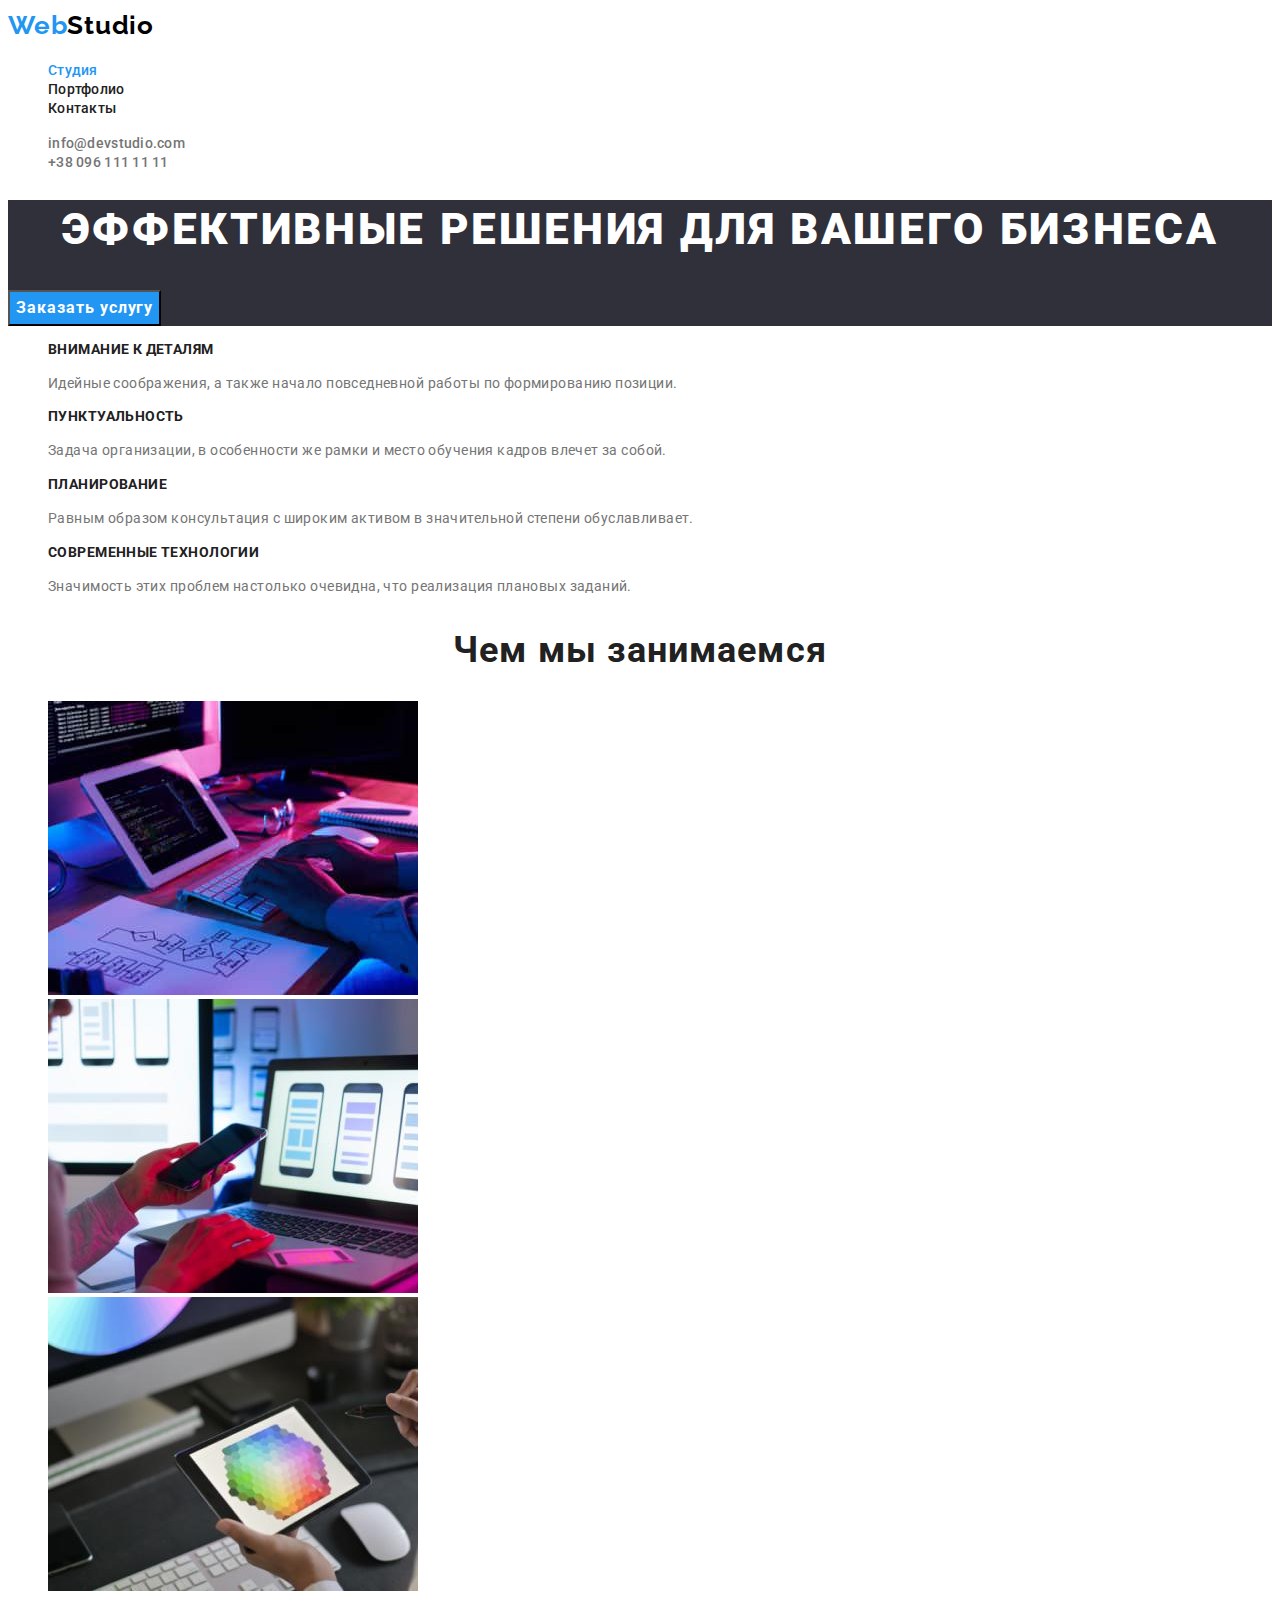
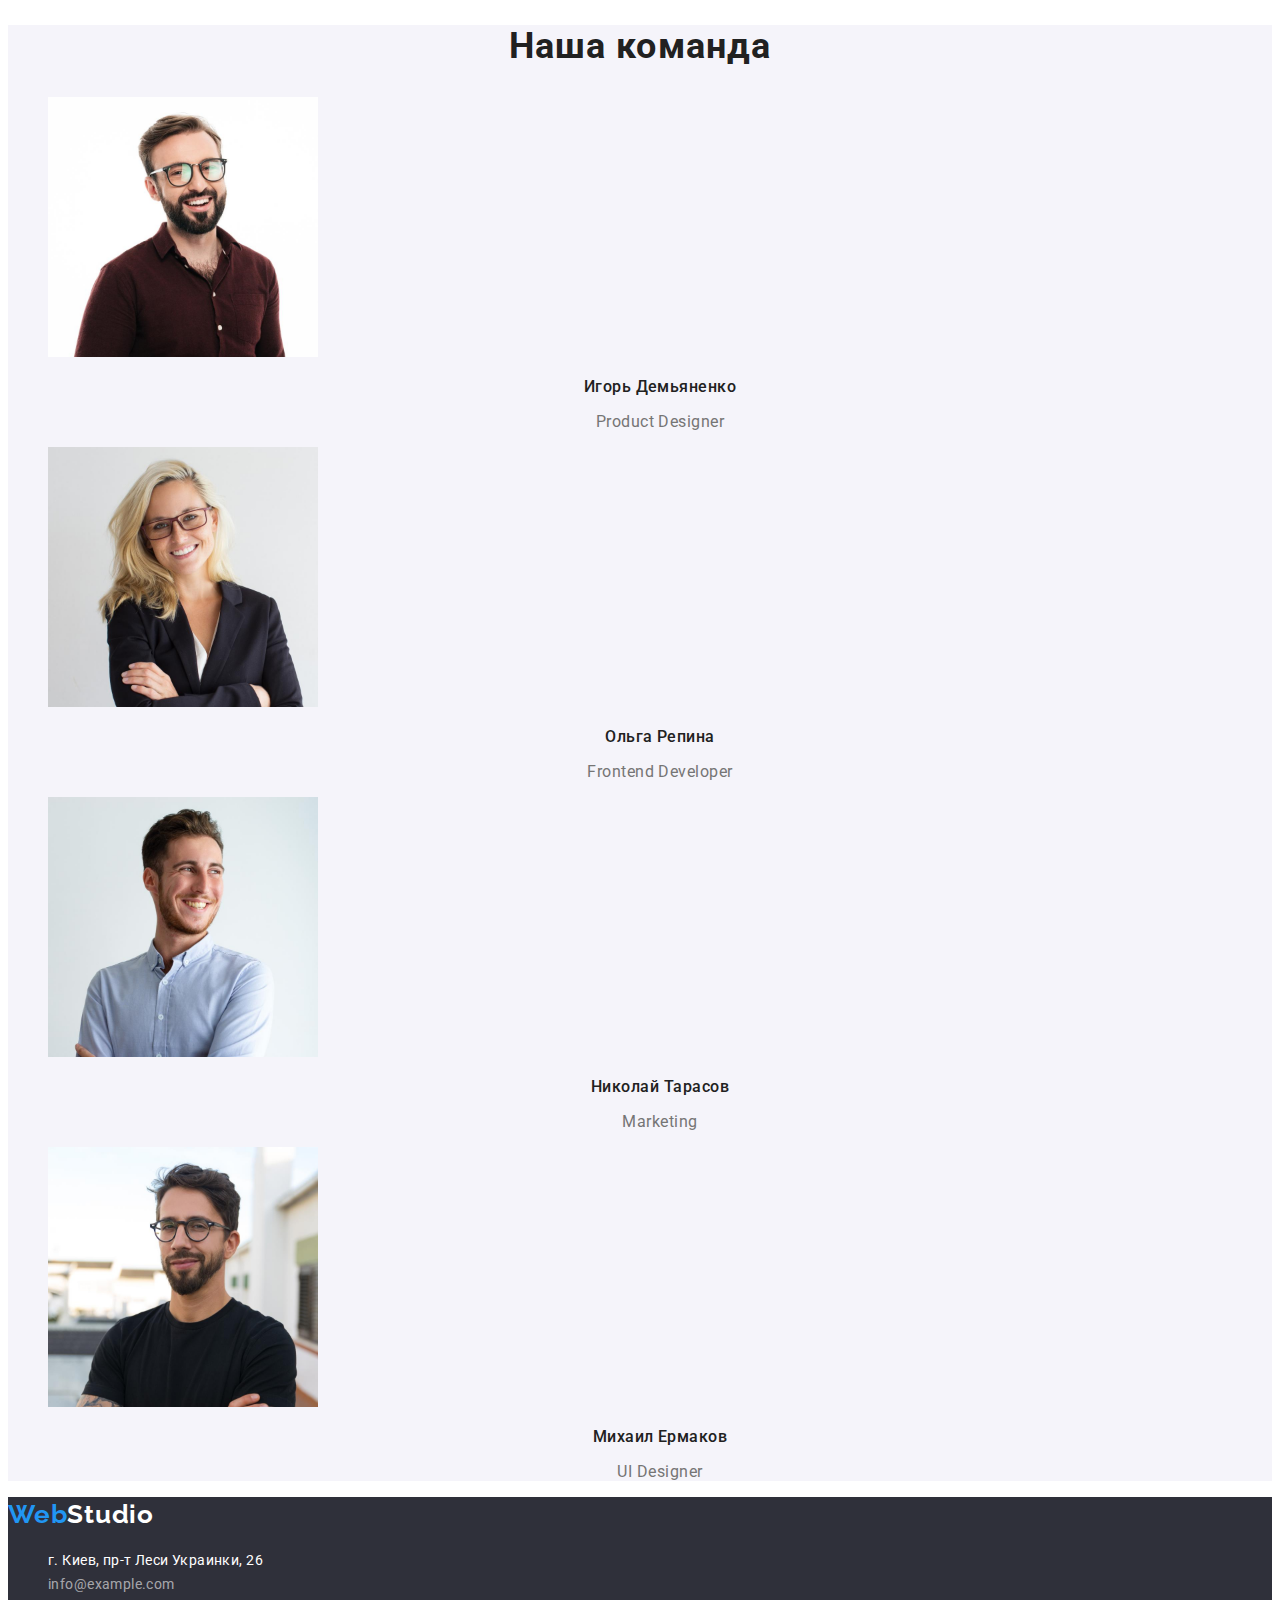
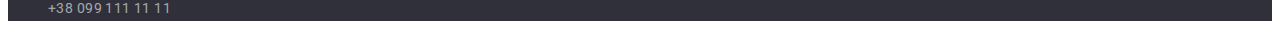
<file: index.html>
<!DOCTYPE html>
<html lang="ru">
<head>
    <meta charset="UTF-8">
    <meta http-equiv="X-UA-Compatible" content="IE=edge">
    <meta name="viewport" content="width=device-width, initial-scale=1.0">
    <title>Document</title>
    <link rel="preconnect" href="https://fonts.googleapis.com">
    <link rel="preconnect" href="https://fonts.gstatic.com" crossorigin>
    <link href="https://fonts.googleapis.com/css2?family=Raleway:wght@700&family=Roboto:wght@400;500;700;900&display=swap"
        rel="stylesheet">
    <link rel="stylesheet" href="./css/styles.css" />
</head>
<body>
    <!--Верхня лінія-->
    <header>
        <a href="" class="logo">Web<span class="head">Studio</span></a>
            
        <nav>
            <ul class="menu-nav">
                <li class="list"><a href="./index.html" class="site-nav current">Студия</a></li>
                <li class="list"><a href="./portfolio.html" class="site-nav">Портфолио</a></li>
                <li class="list"><a href="" class="site-nav">Контакты</a></li>
            </ul>
    
        </nav>
    
    
        <ul>
            <li class="list"><a href="" class="link-mail">info@devstudio.com</a></li>
            <li class="list"><a href="" class="link-tel">+38 096 111 11 11</a></li>
        </ul>
        
        </header>

    <main>
        <!--Шапка-->
        <section class="hero">
            <h1 class="hero-title">Эффективные решения для вашего бизнеса</h1>
            <button class="hero-btn" type="button">Заказать услугу</button>
        </section>
        
        <!--Особливості-->
        <section>           
            <h2 hidden>Особенности</h2>
                 <ul>
                    <li class="list">
                        <h3 class="features-title">Внимание к деталям</h3>
                        <p class="features-text">Идейные соображения, а также начало повседневной работы по формированию позиции.</p>
                    </li>
                    <li class="list">
                        <h3 class="features-title">Пунктуальность</h3>
                        <p class="features-text">Задача организации, в особенности же рамки и место обучения кадров влечет за собой.</p>
                    </li>
                    <li class="list">
                        <h3 class="features-title">Планирование</h3>
                        <p class="features-text">Равным образом консультация с широким активом в значительной степени обуславливает.</p>
                    </li>
                    <li class="list">
                        <h3 class="features-title">Современные технологии</h3>
                        <p class="features-text">Значимость этих проблем настолько очевидна, что реализация плановых заданий.</p>
                    </li>
                </ul>
        </section>
        
        <!--Чим ми займаємось-->
        <section>
            <h2 class="about-title">Чем мы занимаемся</h2>
            <ul>
                <li class="list"><img src="./images/box1.jpg" alt="Фото монитора с работающим программистом" width="370" height="294"></li>
                <li class="list"><img src="./images/box2.jpg" alt="Фото телефона в руке и на мониторе" width="370" height="294"></li>
                <li class="list"><img src="./images/box3.jpg" alt="Фото планшета с цветовой гаммой" width="370" height="294"></li>
            </ul>
        </section>

        <!--Наша команда-->
        <section class="team">
            <h2 class="team-title">Наша команда</h2>
            <ul>
                <li class="list">
                    <img src="./images/img1.jpg" alt="Фото Игоря Демьяненко" width="270" height="260">
                    <h3 class="team-name">Игорь Демьяненко</h3>
                    <p lang="en" class="team-position">Product Designer</p>
                </li>
                <li class="list">
                    <img src="./images/img2.jpg" alt="Фото Ольги Репиной" width="270" height="260">
                    <h3 class="team-name">Ольга Репина</h3>
                    <p lang="en" class="team-position">Frontend Developer</p>
                </li>
                <li class="list">
                    <img src="./images/img3.jpg" alt="Фото Николая Тарасова" width="270" height="260">
                    <h3 class="team-name">Николай Тарасов</h3>
                    <p lang="en" class="team-position">Marketing</p>
                </li>
                <li class="list">
                    <img src="./images/img4.jpg" alt="Фото Михаила Ермакова" width="270" height="260">
                    <h3 class="team-name">Михаил Ермаков</h3>
                    <p lang="en" class="team-position">UI Designer</p>
                </li>
            </ul>
        </section>
    </main>

    <!--Підвал-->
    <footer>
        <a href="" class="logo">Web<span class="foot">Studio</span></a>
        <address>
            <ul>
                <li class="list">
                    <a href="" class="foot-link">г. Киев, пр-т Леси Украинки, 26</a>
                </li>
                <li class="list">
                    <a href="mailto:info@example.com" class="foot-mail">info@example.com</a>
                </li>
                <li class="list">
                    <a href="tel:++380991111111" class="foot-tel">+38 099 111 11 11</a>
                </li>
            </ul>
        </address>
    </footer>
</body>
</html>
</file>
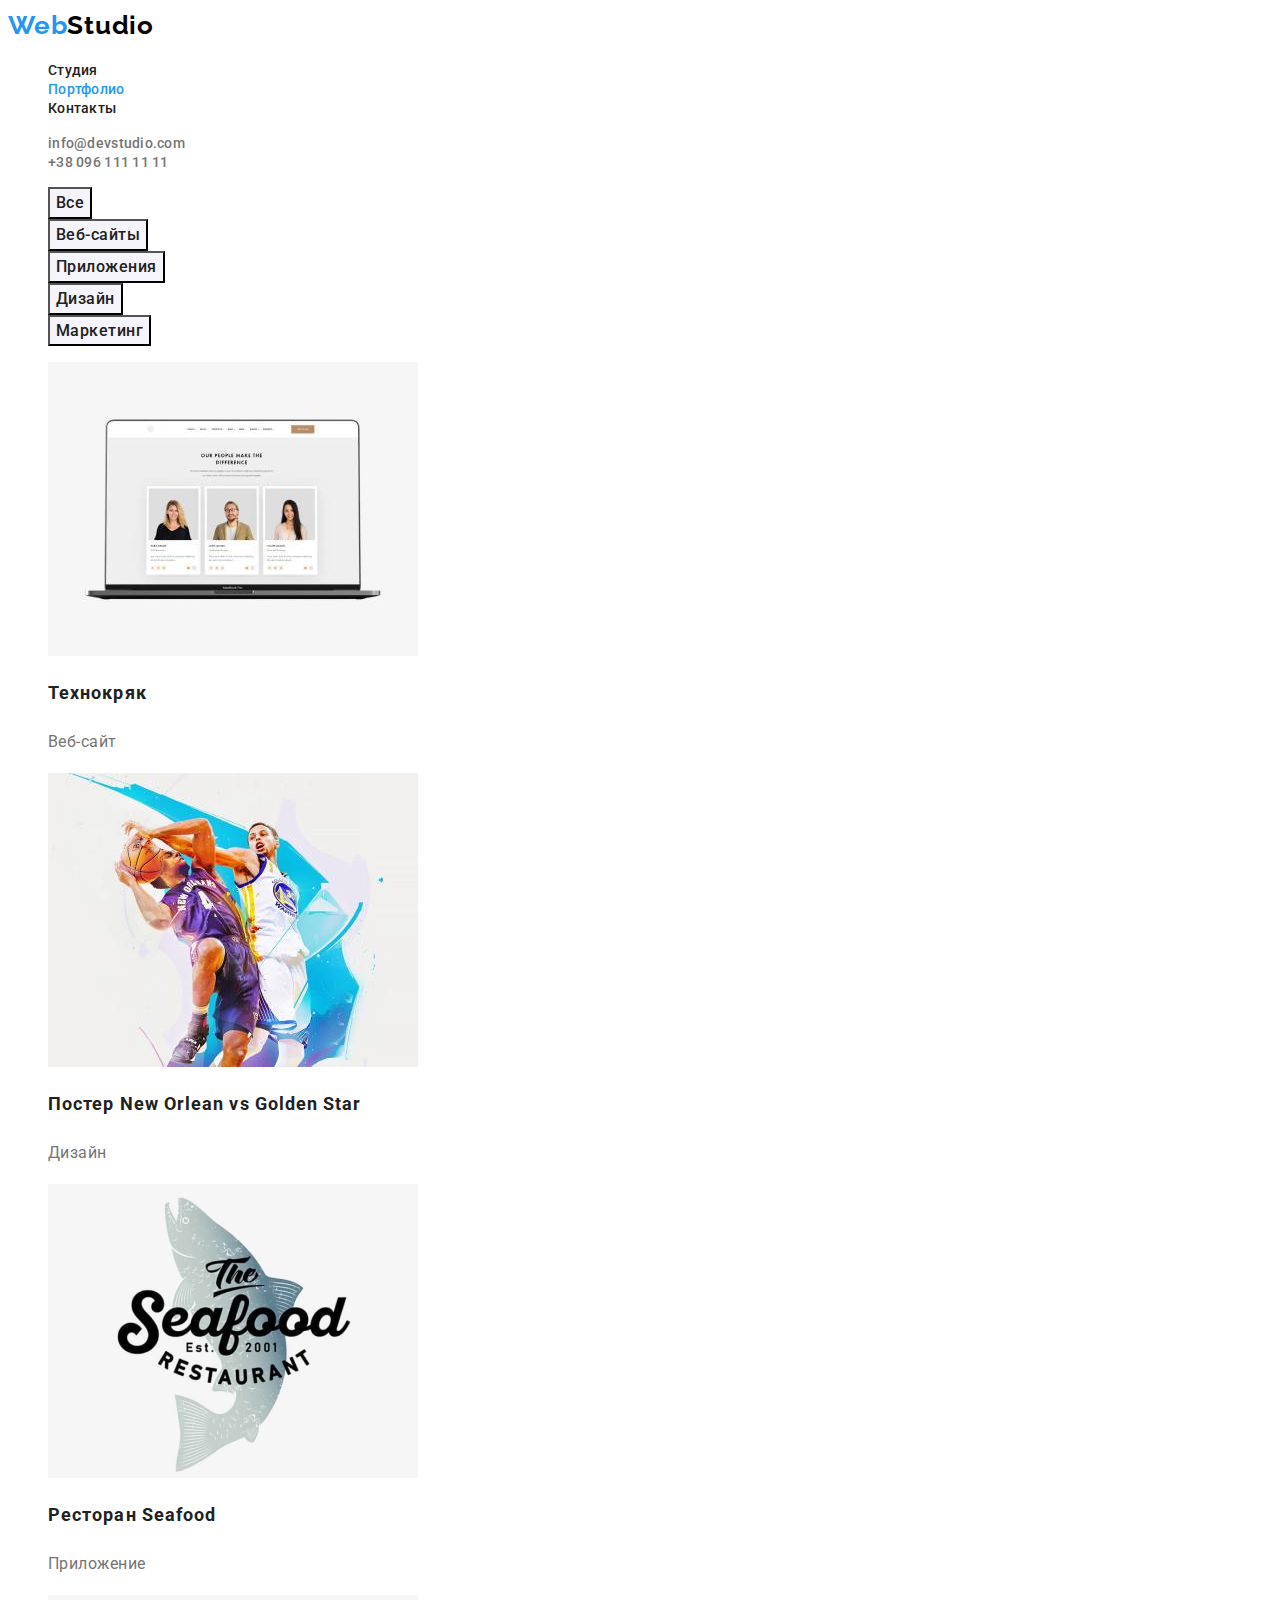
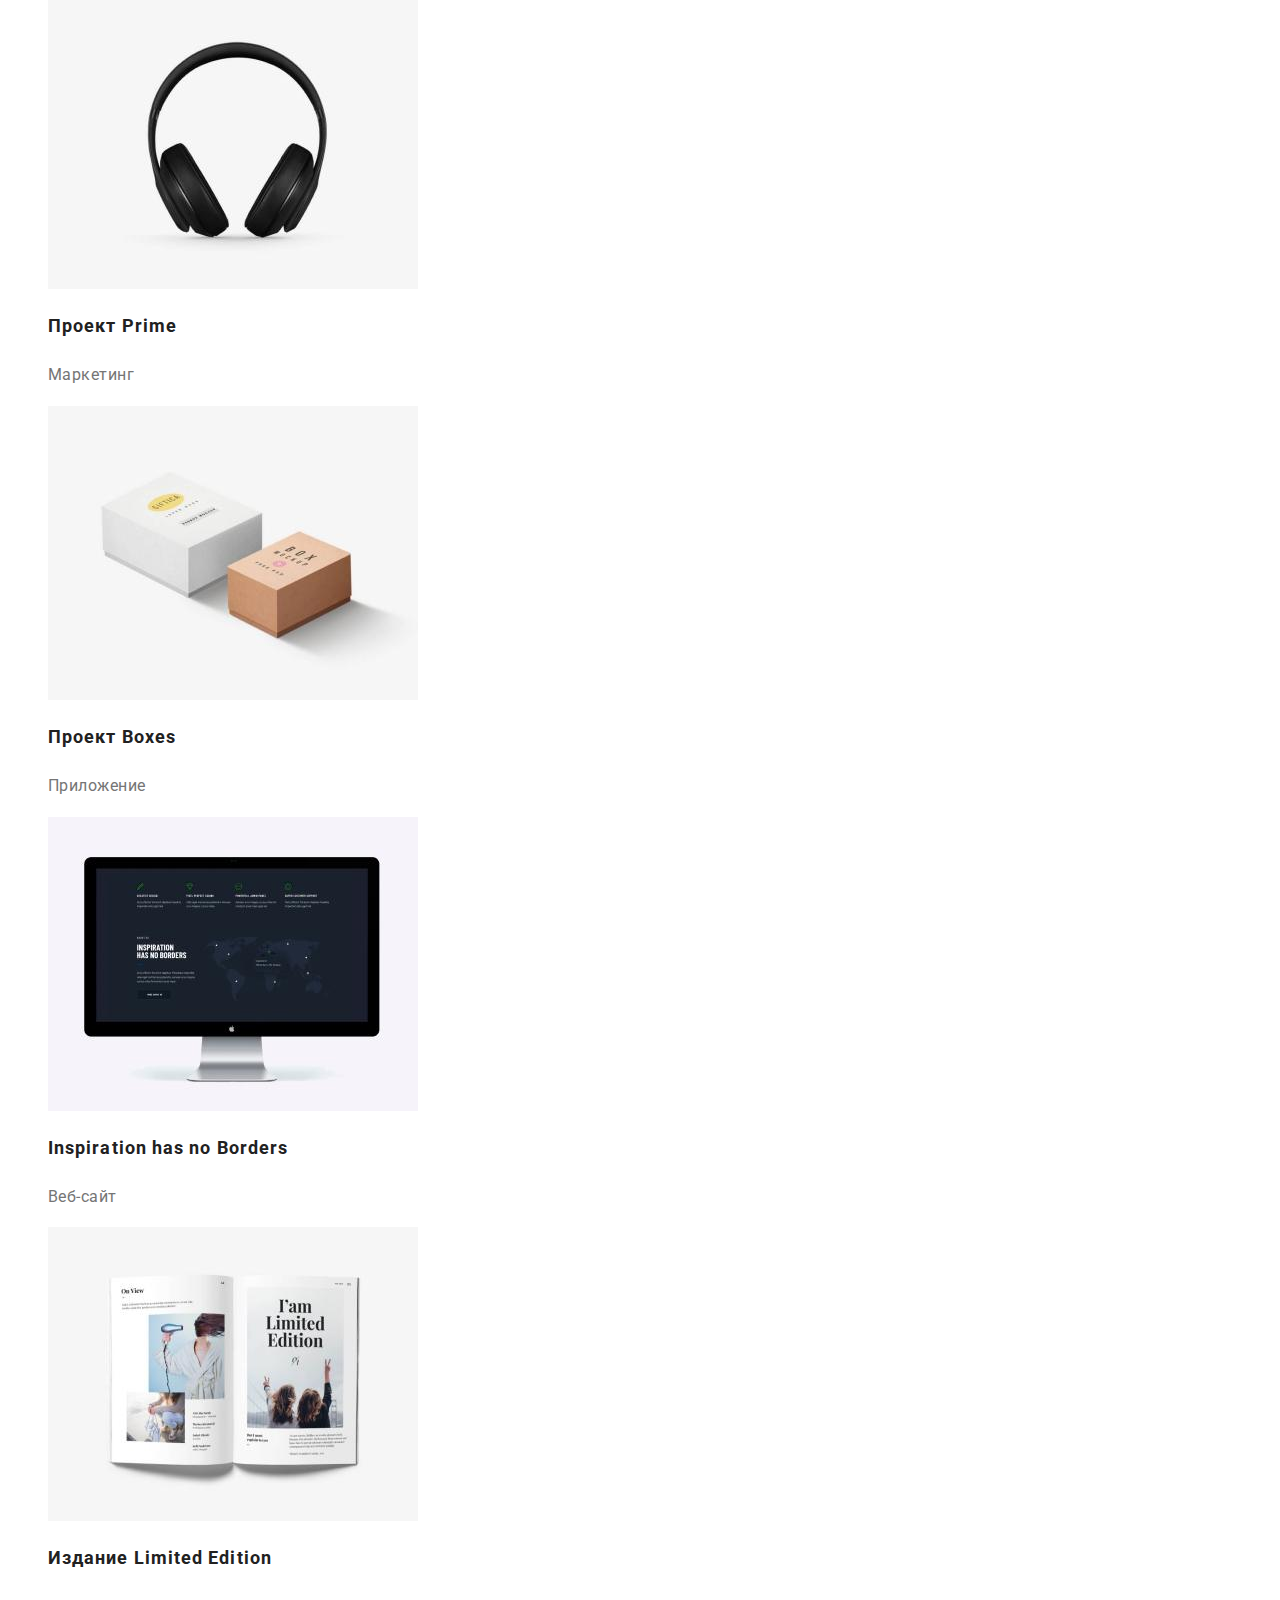
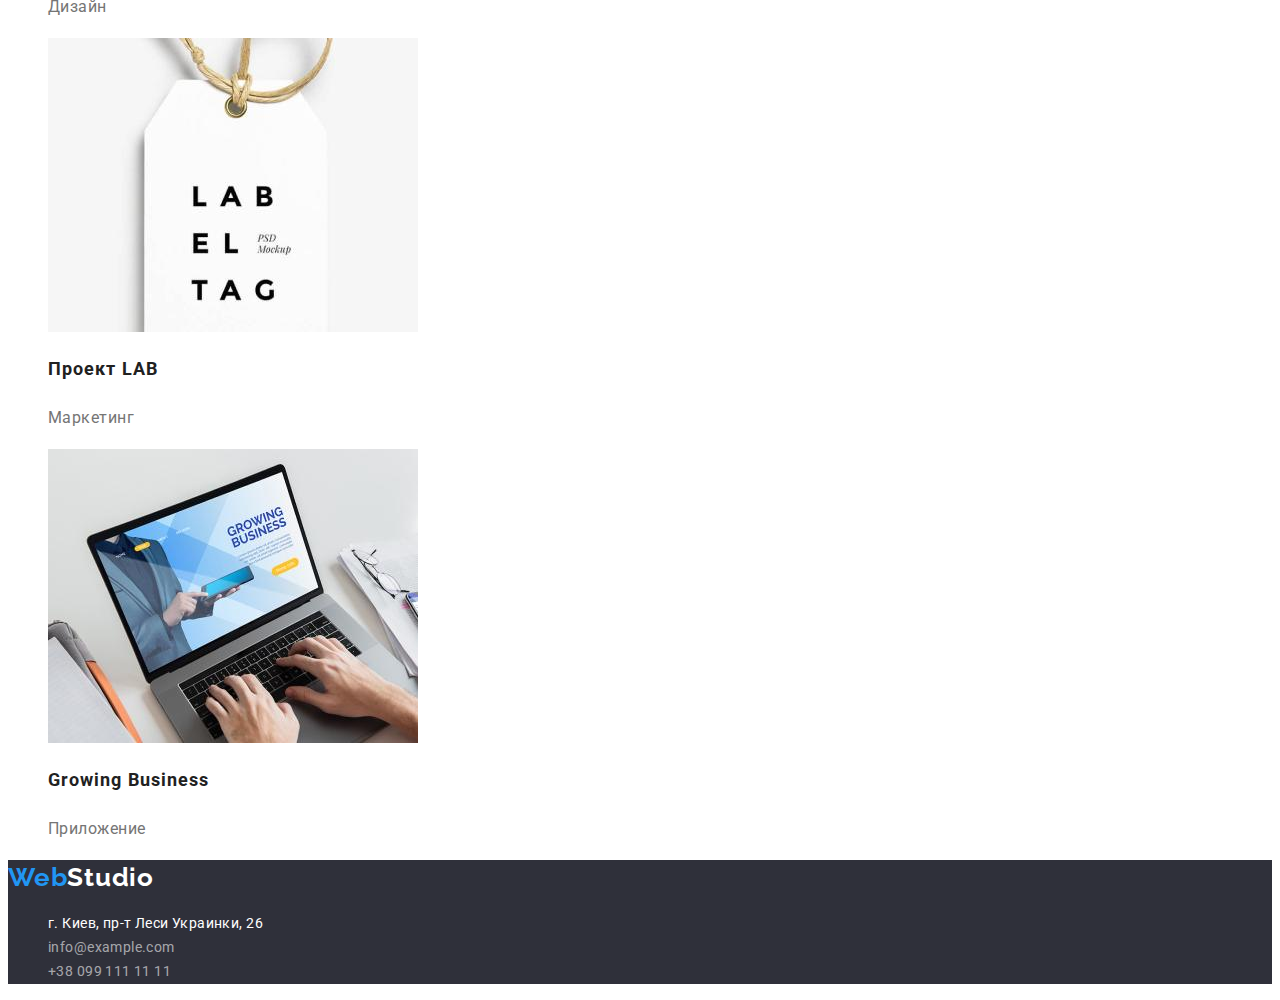
<file: portfolio.html>
<!DOCTYPE html>
<html lang="ru">
<head>
    <meta charset="UTF-8">
    <meta http-equiv="X-UA-Compatible" content="IE=edge">
    <meta name="viewport" content="width=device-width, initial-scale=1.0">
    <title>Document</title>
    <link rel="preconnect" href="https://fonts.googleapis.com">
    <link rel="preconnect" href="https://fonts.gstatic.com" crossorigin>
    <link href="https://fonts.googleapis.com/css2?family=Raleway:wght@700&family=Roboto:wght@400;500;700;900&display=swap"
        rel="stylesheet">
    <link rel="stylesheet" href="./css/styles.css" />
    </head>
        <body>
        <!--Верхня лінія-->
        <header>
            <a href="" class="logo">Web<span class="head">Studio</span></a>
    
            <nav>
                <ul class="menu-nav">
                    <li class="list"><a href="./index.html" class="site-nav">Студия</a></li>
                    <li class="list"><a href="./portfolio.html" class="site-nav current">Портфолио</a></li>
                    <li class="list"><a href="" class="site-nav">Контакты</a></li>
                </ul>
    
            </nav>
    
    
            <ul>
                <li class="list"><a href="" class="link-mail">info@devstudio.com</a></li>
                <li class="list"><a href="" class="link-tel">+38 096 111 11 11</a></li>
            </ul>
    
        </header>
<main>
    <!--Портфоліо-->
    <section>
        <ul>
            <li><button class="list filter-btn" type="button">Все</button></li>
            <li><button class="list filter-btn" type="button">Веб-сайты</button></li>
            <li><button class="list filter-btn" type="button">Приложения</button></li>
            <li><button class="list filter-btn" type="button">Дизайн</button></li>
            <li><button class="list filter-btn" type="button">Маркетинг</button></li>
        </ul>
        <h1 hidden>Проэкты</h1>
        <ul>
            <li>
                <a href="" class="link">
                    <img src="./images/img5.jpg" alt="Монитор" width="370" height="294">
                    <h2 class="project-title">Технокряк</h2>
                    <h3 class="site-title">Веб-сайт</h3>
                </a>
            </li>
            <li>
                <a href="" class="link">
                    <img src="./images/img6.jpg" alt="Спортсмены" width="370" height="294">
                    <h2 class="project-title">Постер New Orlean vs Golden Star</h2>
                    <h3 class="site-title">Дизайн</h3>
                </a>
            </li>
            <li>
                <a href="" class="link">
                    <img src="./images/img7.jpg" alt="Рыба" width="370" height="294">
                    <h2 class="project-title">Ресторан Seafood</h2>
                    <h3 class="site-title">Приложение</h3>
                </a>
            </li>
            <li>
                <a href="" class="link">
                    <img src="./images/img8.jpg" alt="Наушники" width="370" height="294">
                    <h2 class="project-title">Проект Prime</h2>
                    <h3 class="site-title">Маркетинг</h3>
                </a>
            </li>
            <li>
                <a href="" class="link">
                    <img src="./images/img9.jpg" alt="Две коробки" width="370" height="294">
                    <h2 class="project-title">Проект Boxes</h2>
                    <h3 class="site-title">Приложение</h3>
                </a>
            </li>
            <li>
                <a href="" class="link">
                    <img src="./images/img10.jpg" alt="Монитор" width="370" height="294">
                    <h2 class="project-title">Inspiration has no Borders</h2>
                    <h3 class="site-title">Веб-сайт</h3>
                </a>
            </li>
            <li>
                <a href="" class="link">
                    <img src="./images/img11.jpg" alt="Журнал" width="370" height="294">
                    <h2 class="project-title">Издание Limited Edition</h2>
                    <h3 class="site-title">Дизайн</h3>
                </a>
            </li>
            <li>
                <a href="" class="link">
                    <img src="./images/img12.jpg" alt="Бирка" width="370" height="294">
                    <h2 class="project-title">Проект LAB</h2>
                    <h3 class="site-title">Маркетинг</h3>
                </a>
            </li>
            <li>
                <a href="" class="link">
                    <img src="./images/img13.jpg" alt="Ноутбук" width="370" height="294">
                    <h2 class="project-title">Growing Business</h2>
                    <h3 class="site-title">Приложение</h3>
                </a>
            </li>

        </ul>
   </section>

</main>
<!--Підвал-->
<footer>
    <a href="" class="logo">Web<span class="foot">Studio</span></a>
    <address>
        <ul>
            <li class="list">
                <a href="" class="foot-link">г. Киев, пр-т Леси Украинки, 26</a>
            </li>
            <li class="list">
                <a href="mailto:info@example.com" class="foot-mail">info@example.com</a>
            </li>
            <li class="list">
                <a href="tel:++380991111111" class="foot-tel">+38 099 111 11 11</a>
            </li>
        </ul>
    </address>
</footer>
</body>
</html>
</file>
<file: css/styles.css>
:root {
	--accent-color: #2196f3;
	--second-logo-color: #000000;
	--main-color: #ffffff;
	--second-color: #212121;
	--link-color: #ffffff96;
	--text-color: #757575;
	--second-bg-color: #f5f4fa;
	--main-bg-color: #e5e5e5;
	--foot-bg-color: #2f303a;
	--btn-hover-color: #188ce8;
	--stroke-color: #eeeeee;
	--line-color: #ececec;
}

body {
	font-family: Roboto, sans-serif;
	background-color: var(--main-color);
	color: var(--text-color);
}
ul {
	list-style: none;
}
/*-------Верхня лінія--------*/
.logo {
	font-family: Raleway;
	font-style: normal;
	font-weight: 700;
	font-size: 26px;
	line-height: 1.38;
	letter-spacing: 0.03em;
	text-decoration: inherit;
	color: var(--accent-color);
}
span.head {
	color: var(--second-logo-color);
}
.site-nav {
	font-weight: 500;
	font-size: 14px;
	line-height: 1.14;
	letter-spacing: 0.02em;
	color: var(--second-color);
	text-decoration: inherit;
}
.site-nav:hover,
.site-nav:focus {
	color: var(--accent-color);
}
.menu-nav .site-nav.current {
	color: var(--accent-color);
}
.link-mail {
	font-weight: 500;
	font-size: 14px;
	line-height: 1.14;
	letter-spacing: 0.02em;
	text-decoration: inherit;
	color: var(--text-color);
}
.link-mail:hover,
.link-mail:focus {
	color: var(--accent-color);
}
.link-tel {
	font-weight: 500;
	font-size: 14px;
	line-height: 1.14;
	letter-spacing: 0.02em;
	text-decoration: inherit;
	color: var(--text-color);
}
.link-tel:hover,
.link-tel:focus {
	color: var(--accent-color);
}
/* Шапка */
.hero {
	background-color: var(--foot-bg-color);
}
.hero-title {
	font-weight: 900;
	font-size: 44px;
	line-height: 1.36;
	text-align: center;
	letter-spacing: 0.06em;
	text-transform: uppercase;
	color: var(--main-color);
}
button {
	cursor: pointer;
}
.hero-btn {
	font-family: inherit;
	font-style: normal;
	font-weight: 700;
	font-size: 16px;
	line-height: 1.87;
	display: flex;
	align-items: center;
	text-align: center;
	letter-spacing: 0.06em;
	color: var(--main-color);
	background-color: var(--accent-color);
}
.hero-btn:hover,
.hero-btn:focus {
	background-color: var(--btn-hover-color);
}
/*--------Особливості--------*/
.features-title {
	font-weight: 700;
	font-size: 14px;
	line-height: 1.14;
	letter-spacing: 0.03em;
	text-transform: uppercase;
	color: var(--second-color);
}
.features-text {
	font-size: 14px;
	line-height: 1.71;
	letter-spacing: 0.03em;
	color: var(--text-color);
}
/*-------Чим ми займаємось-------*/
.about-title {
	font-weight: 700;
	font-size: 36px;
	line-height: 1.17;
	text-align: center;
	letter-spacing: 0.03em;
	color: var(--second-color);
}
/*--------Наша команда--------*/
.team {
	background-color: var(--second-bg-color);
}
.team-title {
	font-weight: 700;
	font-size: 36px;
	line-height: 1.17;
	text-align: center;
	letter-spacing: 0.03em;
	color: var(--second-color);
}
.team-name {
	font-weight: 500;
	font-size: 16px;
	line-height: 1.19;
	text-align: center;
	letter-spacing: 0.03em;
	color: var(--second-color);
}
.team-position {
	font-size: 16px;
	line-height: 1.19;
	text-align: center;
	letter-spacing: 0.03em;
	color: var(--text-color);
}

/* Підвал */
footer {
	background-color: var(--foot-bg-color);
}
span.foot {
	color: var(--main-color);
}
.foot-link {
	font-style: normal;
	font-weight: normal;
	font-size: 14px;
	line-height: 1.71;
	letter-spacing: 0.03em;
	text-decoration: inherit;
	color: var(--main-color);
}
.foot-mail {
	font-style: normal;
	font-weight: normal;
	font-size: 14px;
	line-height: 1.71;
	letter-spacing: 0.03em;
	text-decoration: inherit;
	color: var(--link-color);
}
.foot-tel {
	font-style: normal;
	font-weight: normal;
	font-size: 14px;
	line-height: 1.71;
	letter-spacing: 0.03em;
	text-decoration: inherit;
	color: var(--link-color);
}
.foot-link:hover,
.foot-link:focus,
.foot-mail:hover,
.foot-tel:hover,
.foot-mail:focus,
.foot-tel:focus {
	color: var(--accent-color);
}
/*------------Портфоліо------------*/
.filter-btn {
	font-family: inherit;
	font-style: normal;
	font-weight: 500;
	font-size: 16px;
	line-height: 1.62;
	text-align: center;
	letter-spacing: 0.03em;
	background: var(--second-bg-color);
	color: var(--second-color);
}

.filter-btn:hover,
.filter-btn:focus {
	background: var(--accent-color);
	color: var(--main-color);
}
.link {
	text-decoration: none;
}
.project-title {
	font-weight: bold;
	font-size: 18px;
	line-height: 2;
	letter-spacing: 0.06em;
	color: var(--second-color);
}
.site-title {
	font-style: normal;
	font-weight: normal;
	font-size: 16px;
	line-height: 1.87;
	letter-spacing: 0.03em;
	text-decoration: inherit;
	color: var(--text-color);
}
</file>
